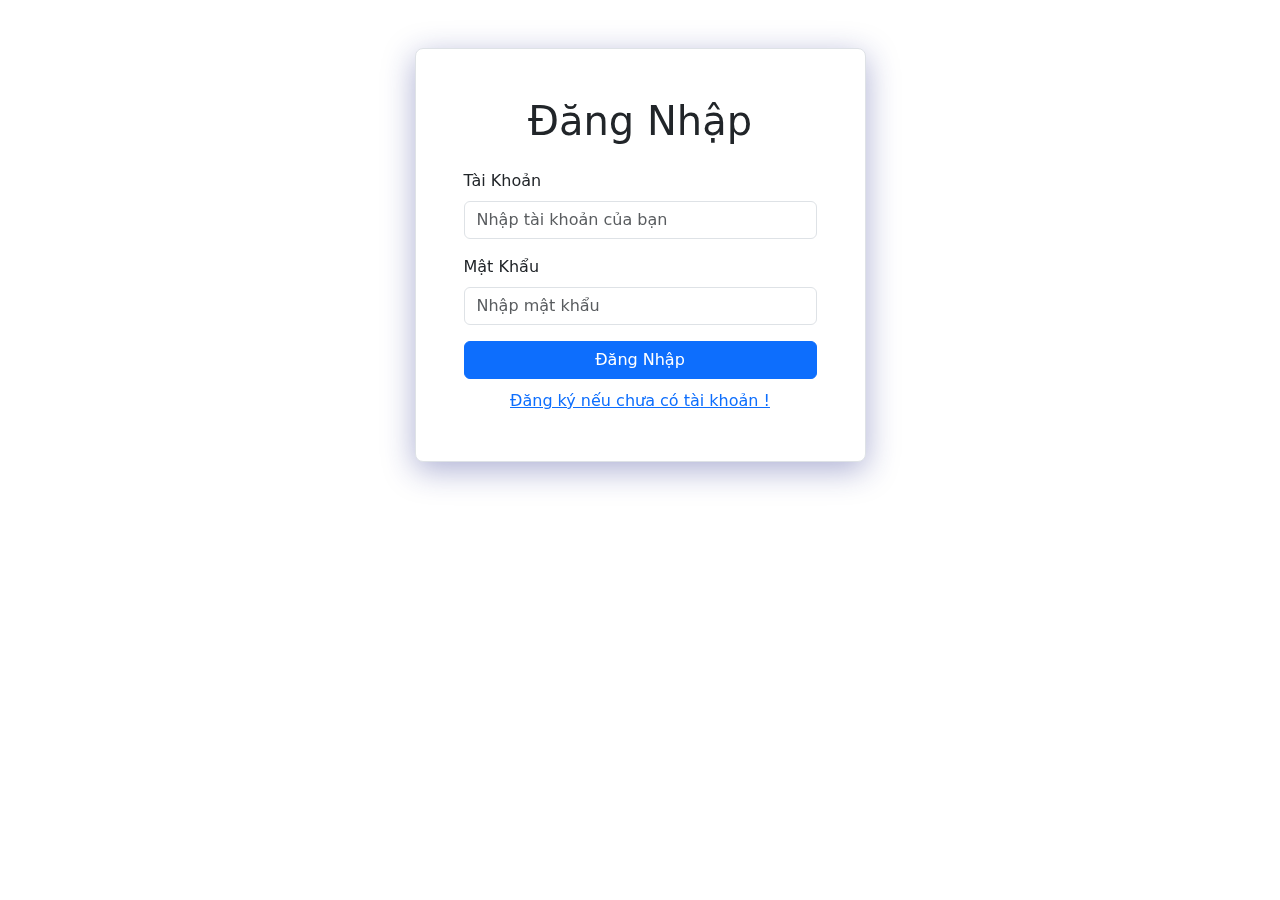
<file: index.html>
<!DOCTYPE html>
<html lang="vi">
  <head>
    <meta charset="UTF-8" />
    <meta name="viewport" content="width=device-width, initial-scale=1.0" />
    <link
      href="https://cdn.jsdelivr.net/npm/bootstrap@5.3.3/dist/css/bootstrap.min.css"
      rel="stylesheet"
      integrity="sha384-QWTKZyjpPEjISv5WaRU9OFeRpok6YctnYmDr5pNlyT2bRjXh0JMhjY6hW+ALEwIH"
      crossorigin="anonymous"
    />
    <title>Đăng Nhập</title>
    <style>
      body {
        min-height: 100vh;
        background: url("https://cdn2.tuoitre.vn/zoom/720_450/471584752817336320/2025/1/17/gif-3-463-17371074392071377109147-0-66-259-480-crop-17371074553371854624073.gif")
          no-repeat center center fixed;
        background-size: cover;
        position: relative;
      }
      /* Lớp phủ mờ để form nổi bật hơn */
      .bg-overlay {
        position: fixed;
        top: 0;
        left: 0;
        width: 100vw;
        height: 100vh;
        background: rgba(255, 255, 255, 0.4);
        z-index: 0;
        pointer-events: none;
      }
      .form {
        position: relative;
        z-index: 1;
        box-shadow: 0 8px 32px 0 rgba(31, 38, 135, 0.37);
        backdrop-filter: blur(12px);
        background: rgba(255, 255, 255, 0.45);
        border: 1.5px solid rgba(255, 255, 255, 0.3);
      }
    </style>
  </head>
  <body>
    <div class="bg-overlay"></div>
    <div class="container">
      <div class="row justify-content-center">
        <div class="col-md-6 col-lg-5">
          <form
            action="#"
            class="form p-4 p-sm-5 border rounded-3 bg-white mt-5"
            id="login"
          >
            <h1 class="text-center mb-4">Đăng Nhập</h1>

            <div class="mb-3">
              <label for="account" class="form-label">Tài Khoản</label>
              <input
                type="text"
                class="form-control"
                id="account"
                name="account"
                required
                placeholder="Nhập tài khoản của bạn"
              />
            </div>
            <div class="mb-3">
              <label for="login-password" class="form-label">Mật Khẩu</label>
              <input
                type="password"
                class="form-control"
                id="login-password"
                name="login-password"
                required
                placeholder="Nhập mật khẩu"
              />
            </div>

            <button type="submit" class="btn btn-primary w-100">
              Đăng Nhập
            </button>
            <a
              href="register.html"
              style="display: block; text-align: center; margin-top: 10px"
            >
              Đăng ký nếu chưa có tài khoản !</a
            >
          </form>
        </div>
      </div>
    </div>
    <script
      src="https://cdn.jsdelivr.net/npm/bootstrap@5.3.3/dist/js/bootstrap.bundle.min.js"
      integrity="sha384-YvpcrYf0tY3lHB60NNkmXc5s9fDVZLESaAA55NDzOxhy9GkcIdslK1eN7N6jIeHz"
      crossorigin="anonymous"
    ></script>
  </body>
</html>
<script>
  document.getElementById("login").addEventListener("submit", function (event) {
    event.preventDefault(); // Ngăn chặn hành động mặc định của form
    let url = "https://68766632814c0dfa653bf302.mockapi.io/users";
    // Lấy dữ liệu từ form
    const account = document.getElementById("account").value;
    const password = document.getElementById("login-password").value;

    // lấy dữ liệu từ api về kiểm tra
    fetch(url)
      .then((response) => response.json())
      .then((data) => {
        const user = data.find(
          (user) => user.username === account && user.password === password
        );
        if (user) {
          alert("Đăng nhập thành công!");
          // LƯU  USER VÀO LOCALSTORAGE
          // Chuyển đối tượng user thành chuỗi JSON để lưu
          localStorage.setItem("user", JSON.stringify(user));
          window.location.href = "trangchu.html"; // Chuyển hướng đến trang chủ
        } else {
          alert("Tài khoản hoặc mật khẩu không đúng!");
        }
      })
      .catch((error) => console.error("Lỗi:", error));
  });
</script>
</file>
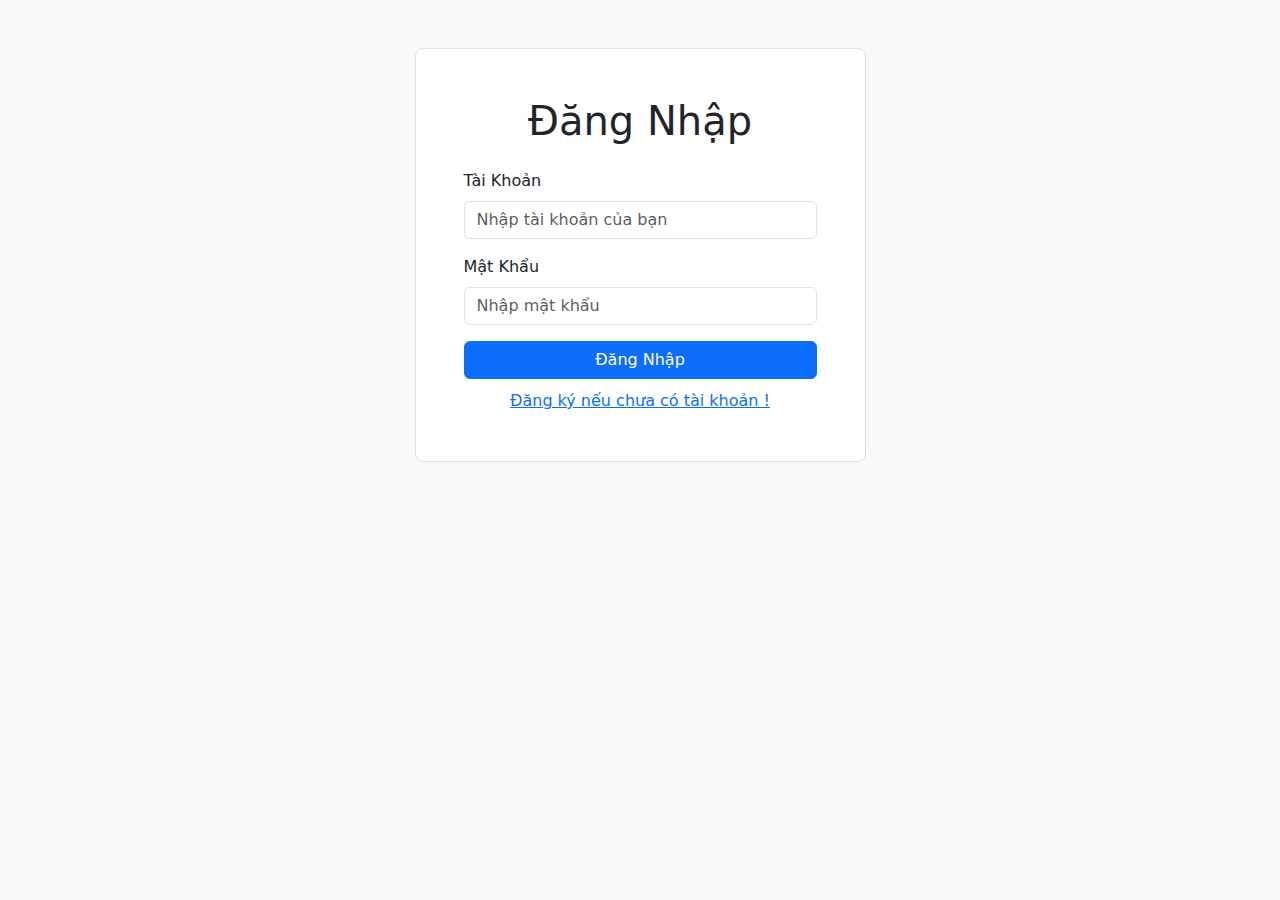
<file: loggin.html>
<!DOCTYPE html>
<html lang="vi">
  <head>
    <meta charset="UTF-8" />
    <meta name="viewport" content="width=device-width, initial-scale=1.0" />
    <link
      href="https://cdn.jsdelivr.net/npm/bootstrap@5.3.3/dist/css/bootstrap.min.css"
      rel="stylesheet"
      integrity="sha384-QWTKZyjpPEjISv5WaRU9OFeRpok6YctnYmDr5pNlyT2bRjXh0JMhjY6hW+ALEwIH"
      crossorigin="anonymous"
    />
    <title>Đăng Nhập</title>
    <style>
      body {
        background-color: #f8f9fa;
      }
    </style>
  </head>
  <body>
    <div class="container">
      <div class="row justify-content-center">
        <div class="col-md-6 col-lg-5">
          <form
            action="#"
            class="form p-4 p-sm-5 border rounded-3 bg-white mt-5"
            id="login"
          >
            <h1 class="text-center mb-4">Đăng Nhập</h1>

            <div class="mb-3">
              <label for="account" class="form-label">Tài Khoản</label>
              <input
                type="text"
                class="form-control"
                id="account"
                name="account"
                required
                placeholder="Nhập tài khoản của bạn"
              />
            </div>
            <div class="mb-3">
              <label for="login-password" class="form-label">Mật Khẩu</label>
              <input
                type="password"
                class="form-control"
                id="login-password"
                name="login-password"
                required
                placeholder="Nhập mật khẩu"
              />
            </div>

            <button type="submit" class="btn btn-primary w-100">
              Đăng Nhập
            </button>
            <a
              href="register.html"
              style="display: block; text-align: center; margin-top: 10px"
            >
              Đăng ký nếu chưa có tài khoản !</a
            >
          </form>
        </div>
      </div>
    </div>
    <script
      src="https://cdn.jsdelivr.net/npm/bootstrap@5.3.3/dist/js/bootstrap.bundle.min.js"
      integrity="sha384-YvpcrYf0tY3lHB60NNkmXc5s9fDVZLESaAA55NDzOxhy9GkcIdslK1eN7N6jIeHz"
      crossorigin="anonymous"
    ></script>
  </body>
</html>
<script>
  document.getElementById("login").addEventListener("submit", function (event) {
    event.preventDefault(); // Ngăn chặn hành động mặc định của form
    let url = "https://68766632814c0dfa653bf302.mockapi.io/users";
    // Lấy dữ liệu từ form
    const account = document.getElementById("account").value;
    const password = document.getElementById("login-password").value;

    // lấy dữ liệu từ api về kiểm tra
    fetch(url)
      .then((response) => response.json())
      .then((data) => {
        const user = data.find(
          (user) => user.username === account && user.password === password
        );
        if (user) {
          alert("Đăng nhập thành công!");
          // LƯU  USER VÀO LOCALSTORAGE
          // Chuyển đối tượng user thành chuỗi JSON để lưu
          localStorage.setItem("user", JSON.stringify(user));
          window.location.href = "trangchu.html"; // Chuyển hướng đến trang chủ
        } else {
          alert("Tài khoản hoặc mật khẩu không đúng!");
        }
      })
      .catch((error) => console.error("Lỗi:", error));
  });
</script>
</file>
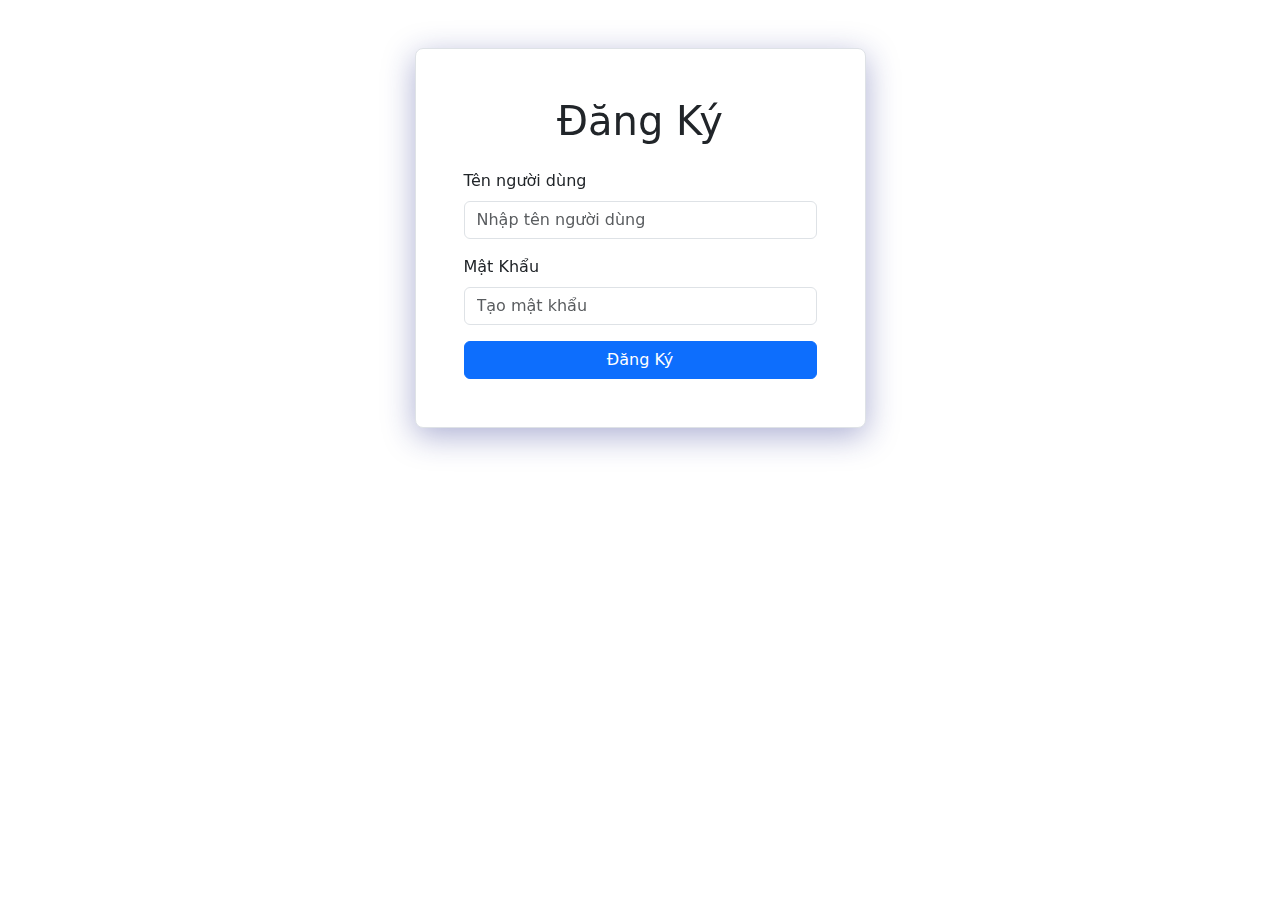
<file: register.html>
<!DOCTYPE html>
<html lang="vi">
  <head>
    <meta charset="UTF-8" />
    <meta name="viewport" content="width=device-width, initial-scale=1.0" />
    <link
      href="https://cdn.jsdelivr.net/npm/bootstrap@5.3.3/dist/css/bootstrap.min.css"
      rel="stylesheet"
      integrity="sha384-QWTKZyjpPEjISv5WaRU9OFeRpok6YctnYmDr5pNlyT2bRjXh0JMhjY6hW+ALEwIH"
      crossorigin="anonymous"
    />
    <title>Form Đăng Ký</title>
    <style>
      /* Thêm một chút style để căn giữa form trên nền xám */
      body {
        min-height: 100vh;
        background: url("https://i.pinimg.com/originals/37/79/0d/37790dce2c613bf71edbb64bf7bbb3f0.gif")
          no-repeat center center fixed;
        background-size: cover;
        position: relative;
      }
      .bg-overlay {
        position: fixed;
        top: 0;
        left: 0;
        width: 100vw;
        height: 100vh;
        background: rgba(255, 255, 255, 0.4);
        z-index: 0;
        pointer-events: none;
      }
      .form {
        position: relative;
        z-index: 1;
        box-shadow: 0 8px 32px 0 rgba(31, 38, 135, 0.37);
        backdrop-filter: blur(12px);
        background: rgba(255, 255, 255, 0.45);
        border: 1.5px solid rgba(255, 255, 255, 0.3);
      }
    </style>
  </head>
  <body>
    <div class="bg-overlay"></div>
    <div class="container">
      <div class="row justify-content-center">
        <div class="col-md-6 col-lg-5">
          <form
            action="#"
            class="form p-4 p-sm-5 border rounded-3 bg-white mt-5"
            id="register"
          >
            <h1 class="text-center mb-4">Đăng Ký</h1>

            <div class="mb-3">
              <label for="register-username" class="form-label"
                >Tên người dùng</label
              >
              <input
                type="text"
                class="form-control"
                id="register-username"
                name="username"
                required
                placeholder="Nhập tên người dùng"
              />
            </div>
            <div class="mb-3">
              <label for="register-password" class="form-label">Mật Khẩu</label>
              <input
                type="password"
                class="form-control"
                id="register-password"
                name="register-password"
                required
                placeholder="Tạo mật khẩu"
              />
            </div>

            <button type="submit" class="btn btn-primary w-100">Đăng Ký</button>
          </form>
        </div>
      </div>
    </div>

    <script
      src="https://cdn.jsdelivr.net/npm/bootstrap@5.3.3/dist/js/bootstrap.bundle.min.js"
      integrity="sha384-YvpcrYf0tY3lHB60NNkmXc5s9fDVZLESaAA55NDzOxhy9GkcIdslK1eN7N6jIeHz"
      crossorigin="anonymous"
    ></script>
  </body>
</html>
<script>
  // Phần JavaScript của bạn không cần thay đổi
  document
    .getElementById("register")
    .addEventListener("submit", function (event) {
      event.preventDefault(); // Ngăn chặn hành động mặc định của form
      let url = "https://68766632814c0dfa653bf302.mockapi.io/users";
      // Lấy dữ liệu từ form
      const username = document.getElementById("register-username").value;
      const password = document.getElementById("register-password").value;
      // Thực hiện các hành động cần thiết với dữ liệu đăng ký, ví dụ: gửi đến máy chủ
      fetch(url, {
        method: "POST",
        headers: {
          "Content-Type": "application/json",
        },
        body: JSON.stringify({
          username: username,
          password: password,
        }),
      })
        .then((response) => response.json())
        .then((data) => {
          console.log("Đăng ký thành công:", data);
          alert("Đăng ký thành công!");
          window.location.href = "index.html"; // Chuyển hướng đến trang đăng nhập
        })
        .catch((error) => {
          console.error("Lỗi đăng ký:", error);
          alert("Đăng ký thất bại. Vui lòng thử lại.");
        });
    });
</script>
</file>
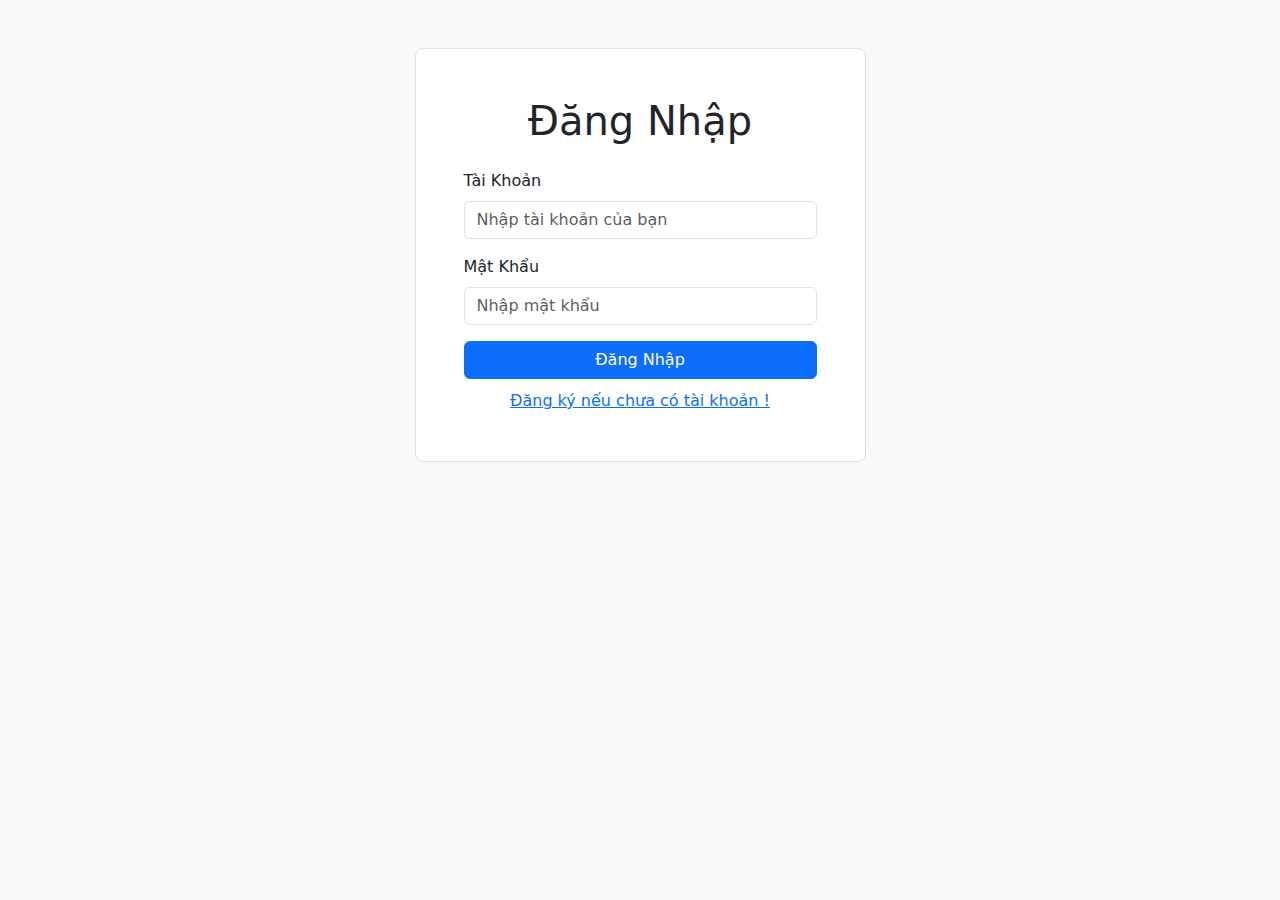
<file: trangchu.html>
<!DOCTYPE html>
<html lang="vi">
  <head>
    <meta charset="UTF-8" />
    <meta name="viewport" content="width=device-width, initial-scale=1.0" />
    <title>Tạo bài viết mới</title>
    <link
      href="https://cdn.jsdelivr.net/npm/bootstrap@5.3.3/dist/css/bootstrap.min.css"
      rel="stylesheet"
    />
    <link
      rel="stylesheet"
      href="https://cdn.jsdelivr.net/npm/bootstrap-icons@1.11.3/font/bootstrap-icons.css"
    />

    <style>
      body {
        background-color: #f0f2f5;
      }
      .like-btn-wrap {
        position: relative;
        display: inline-block;
      }
      .emoji-bar {
        position: absolute;
        top: -50px;
        left: 50%;
        transform: translateX(-50%);
        background-color: #fff;
        border: 2px solid #ccc;
        border-radius: 25px;
        padding: 5px 12px;
        margin: 0;
        box-shadow: 0 2px 8px rgba(0, 0, 0, 0.15);
        font-size: 1.5rem;
        z-index: 10;
        display: none;
        gap: 8px;
      }
      .emoji-btn {
        padding: 0 15px;
        cursor: pointer;
        transition: background 0.1s, transform 0.1s;
        border-radius: 50%;
      }
      .emoji-btn:hover {
        background-color: rgb(255, 255, 16);
        transform: scale(1.2);
      }
      .like-btn-wrap:hover .emoji-bar,
      .like-btn-wrap:focus-within .emoji-bar {
        display: flex;
      }
    </style>
  </head>
  <body>
    <div class="container mt-5">
      <div class="row justify-content-center">
        <div class="col-md-8 col-lg-6">
          <button id="logout-btn" class="btn btn-danger">Đăng Xuất</button>
          <div class="card">
            <div class="card-header text-center">
              <h5>Tạo bài viết</h5>
            </div>
            <div class="card-body">
              <form id="post-form">
                <div class="d-flex align-items-center mb-3">
                  <i class="bi bi-person-circle fs-2 me-2"></i>
                  <span id="user-name" class="fw-bold"></span>
                </div>

                <div class="mb-3">
                  <textarea
                    class="form-control border-0"
                    id="post-content"
                    rows="4"
                    placeholder="Bạn đang nghĩ gì?"
                    required
                  ></textarea>
                </div>

                <div class="mb-3">
                  <input
                    type="text"
                    class="form-control"
                    id="post-image-url"
                    placeholder="up link ảnh vào đây"
                  />
                </div>

                <div class="d-grid">
                  <button
                    type="submit"
                    class="btn btn-primary"
                    id="submit-post"
                  >
                    Đăng bài
                  </button>
                </div>
              </form>
            </div>
          </div>
          <div class="mt-4" id="post-container">
            <!-- đổ dữ liệu vào đây -->
            <div class="card mb-3">
              <div class="card-header bg-white border-0 p-3">
                <div class="d-flex align-items-center">
                  <i class="bi bi-person-circle fs-2 me-2"></i>
                  <div>
                    <strong class="d-block">thu</strong>
                    <small class="text-muted">1 phút trên</small>
                  </div>
                </div>
              </div>

              <div class="card-body pt-0">
                <p class="card-text">
                  Lorem ipsum dolor sit amet consectetur adipisicing elit. Quam
                  facere vel iure. Explicabo voluptates quia distinctio, facilis
                  aperiam nostrum. Assumenda eos voluptatibus autem aperiam
                  accusamus iure, sapiente ut dolore modi!
                </p>
              </div>
              <img
                src="[data-uri]"
                class="card-img-bottom"
                alt="Ảnh bài viết"
              />

              <div class="card-footer bg-white border-0 p-3">
                <div class="parentElement d-flex justify-content-around">
                  <div class="like-btn-wrap">
                    <button class="btn btn-like btn-light w-100">
                      <i class="bi bi-heart"></i> 10
                    </button>
                    <div class="emoji-bar">
                      <span class="emoji-btn">like</span>
                      <span class="emoji-btn">tym</span>
                      <span class="emoji-btn">haha</span>
                      <span class="emoji-btn">wow</span>
                      <span class="emoji-btn">sad</span>
                      <span class="emoji-btn">angry</span>
                    </div>
                  </div>

                  <button class="btn btn-light">
                    <i class="bi bi-x-circle-fill">Xóa</i>
                  </button>
                </div>
              </div>
            </div>
          </div>
        </div>
      </div>
    </div>
  </body>
  <script>
    // Lấy thông tin người dùng từ localStorage
    const loggedInUserJSON = localStorage.getItem("user");
    const submitButton = document.getElementById("submit-post");
    const postContent = document.getElementById("post-content");
    let currentUser = null;

    //  Kiểm tra đăng nhập và hiển thị tên
    if (loggedInUserJSON) {
      currentUser = JSON.parse(loggedInUserJSON);
      console.log(currentUser);
      document.getElementById("user-name").textContent = currentUser.username;
    } else {
      alert("Bạn cần đăng nhập để đăng bài!");
      window.location.href = "loggin.html";
    }
    // gửi dữ liệu từ form lên mockapi
    renderPost(); // render bài viết
    document
      .getElementById("post-form")
      .addEventListener("submit", function (e) {
        e.preventDefault();
        const url = "https://68766632814c0dfa653bf302.mockapi.io/post";

        const newPost = {
          content: postContent.value,
          imageUrl: document.getElementById("post-image-url").value,
          userId: currentUser.id, // Gắn ID của người dùng vào bài viết
          userName: currentUser.username, // Gắn tên người dùng vào bài viết
          time: new Date().toLocaleDateString("vi-VN"), // Thêm thời gian tạo
          emotions: [],
        };
        console.log(newPost);
        // Gửi dữ liệu lên MockAPI
        fetch(url, {
          method: "POST",
          headers: {
            "Content-Type": "application/json",
          },
          body: JSON.stringify(newPost),
        })
          .then((response) => response.json())
          .then((data) => {
            console.log("Đăng bài thành công:", data);
            alert("Đăng bài thành công!");
            renderPost();
          })
          .catch((error) => {
            console.error("Lỗi:", error);
            alert("Đã có lỗi xảy ra, vui lòng thử lại.");
          });
      });
    function renderPost() {
      const postContainer = document.getElementById("post-container");
      fetch("https://68766632814c0dfa653bf302.mockapi.io/post")
        .then((response) => response.json())
        .then((posts) => {
          // Đảo ngược mảng để bài mới nhất lên đầu
          let UIpost = posts.reverse().map((post) => {
            let postHTML = `
                <div class="card mb-3">
                <div class="card-header bg-white border-0 p-3">
                    <div class="d-flex align-items-center">
                    <i class="bi bi-person-circle fs-2 me-2"></i>
                    <div>
                        <strong class="d-block">${post.userName}</strong>
                        <small class="text-muted">${post.time}</small>
                    </div>
                    </div>
                </div>

                <div class="card-body pt-0">
                    <p class="card-text">${post.content}</p>
                </div>
                <img src="${post.imageUrl}" class="card-img-bottom" alt="Ảnh bài viết">

                 <div class="card-footer bg-white border-0 p-3">
                <div class="parentElement d-flex justify-content-around">
                  <div class="like-btn-wrap">
                    <button class="btn btn-like btn-light " onclick="addLike( ${post.id}, 'like', ${post.userId})">
                      <i class="bi bi-heart"></i> ${post.emotions.length}
                    </button>
                    <div class="emoji-bar">
                      <span class="emoji-btn" onclick="addLike(${post.id}, 'like' , '${post.userId}')">like</span>
                      <span class="emoji-btn" onclick="addLike(${post.id}, 'tym' , '${post.userId}')">tym</span>
                      <span class="emoji-btn" onclick="addLike(${post.id}, 'haha', '${post.userId}')">haha</span>
                      <span class="emoji-btn"  onclick="addLike(${post.id}, 'wow', '${post.userId}')">wow</span>
                      <span class="emoji-btn" onclick="addLike(${post.id}, 'sad', '${post.userId}')">sad</span>
                      <span class="emoji-btn" onclick="addLike(${post.id}, 'angry', '${post.userId}')">angry</span>
                    </div>
                  </div>

                  <button class="btn btn-light " onclick="removePostIndex(${post.id},${post.userId})">
                        <i class="bi bi-x-circle-fill" >Xóa</i>
                  </button>
                </div>
              </div>
              </div>
            `;

            return postHTML;
          });
          postContainer.innerHTML = UIpost.join("");
        })
        .catch((error) => console.error("Lỗi:", error));
    }
    function removePostIndex(id, userId) {
      console.log("check xóa");
      // Kiểm tra xem người dùng có trùng với người post bài lên không
      if (currentUser.id == userId) {
        fetch(`https://68766632814c0dfa653bf302.mockapi.io/post/${id}`, {
          method: "DELETE",
        })
          .then((response) => response.json())
          .then(() => {
            alert("Xóa bài viết thành công!");
            renderPost();
          })
          .catch((error) => console.error("Lỗi:", error));
      } else {
        alert("Bạn không có quyền xóa bài viết này!");
      }
    }

    // Lắng nghe sự kiện click trên nút đăng xuất
    document
      .getElementById("logout-btn")
      .addEventListener("click", function () {
        // 1. Xóa thông tin người dùng khỏi localStorage
        localStorage.removeItem("loggedInUser"); // Hoặc 'user' tùy theo khóa bạn đã dùng

        // 2. Thông báo và chuyển hướng về trang đăng nhập
        alert("Bạn đã đăng xuất thành công!");
        window.location.href = "loggin.html";
      });

    // chuyển biểu tượng thành số lượng like
    function addLike(postId, emoji, userId) {
      console.log(1);
      //b1: lấy dữ liệu của bài viết có id cụ thể về
      fetch(`https://68766632814c0dfa653bf302.mockapi.io/post/${postId}`)
        .then((response) => response.json())
        .then((data) => {
          //b2: lấy mảng biểu tượng
          let listEmotions = data.emotions;
          let order = {
            userId: currentUser.id,
            username: currentUser.username,
            emoji: emoji,
          };
          listEmotions.push(order);
          //b3: gửi dữ liệu lên mockapi
          fetch(`https://68766632814c0dfa653bf302.mockapi.io/post/${postId}`, {
            method: "PUT",
            headers: { "Content-Type": "application/json" },
            body: JSON.stringify({
              emotions: listEmotions,
            }),
          })
            .then((response) => response.json())
            .then(() => {
              // alert("Like bài viết thanh cong!");
              renderPost();
            })
            .catch((error) => console.error("Lỗi:", error));
        });

      console.log("check like");
    }
  </script>
</html>
</file>
